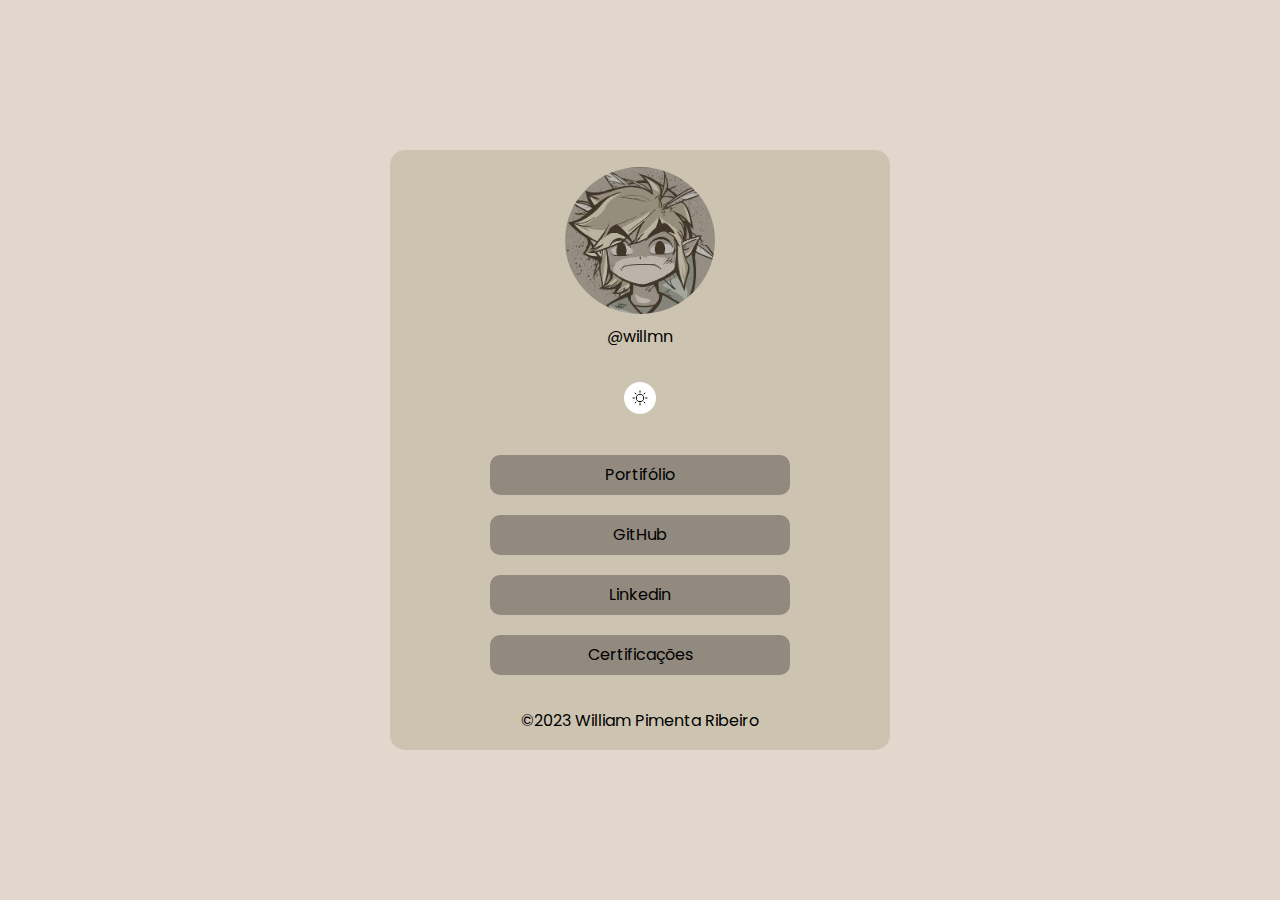
<file: index.html>
<!DOCTYPE html>
<html lang="pt-br" class="light">
    <head>
        <meta charset="UTF-8" />
        <meta name="viewport" content="width=device-width, initial-scale=1.0" />
        <link rel="shortcut icon" href="" type="image/x-icon" />
        <link rel="stylesheet" href="style.css" />
        <title>Dev Links</title>
    </head>
    <body>
        <div class="container">
            <div class="img_tag">
                <img
                    src="assets/link.jpg"
                    alt=""
                    width="150px"
                    style="border-radius: 100%"
                />
                <span>@willmn</span>
            </div>

            <div id="switch" onclick="toggleMode()">
                <button></button>
            </div>
            <ul>
                <li>
                    <a
                        href="https://portfolio-six-chi-83.vercel.app/"
                        target="_blank"
                        >Portifólio</a
                    >
                </li>
                <li>
                    <a href="https://github.com/WilliamRibeiR0" target="_blank"
                        >GitHub</a
                    >
                </li>
                <li>
                    <a
                        href="https://linkedin.com/in/william-pimenta-ribeiro"
                        target="_blank"
                        >Linkedin</a
                    >
                </li>
                <li>
                    <a href="certifiçao.html" target="_blank">Certificações</a>
                </li>
            </ul>

            <footer>
                <span>©2023 William Pimenta Ribeiro</span>
            </footer>
        </div>
        <script src="index.js"></script>
    </body>
</html>
</file>
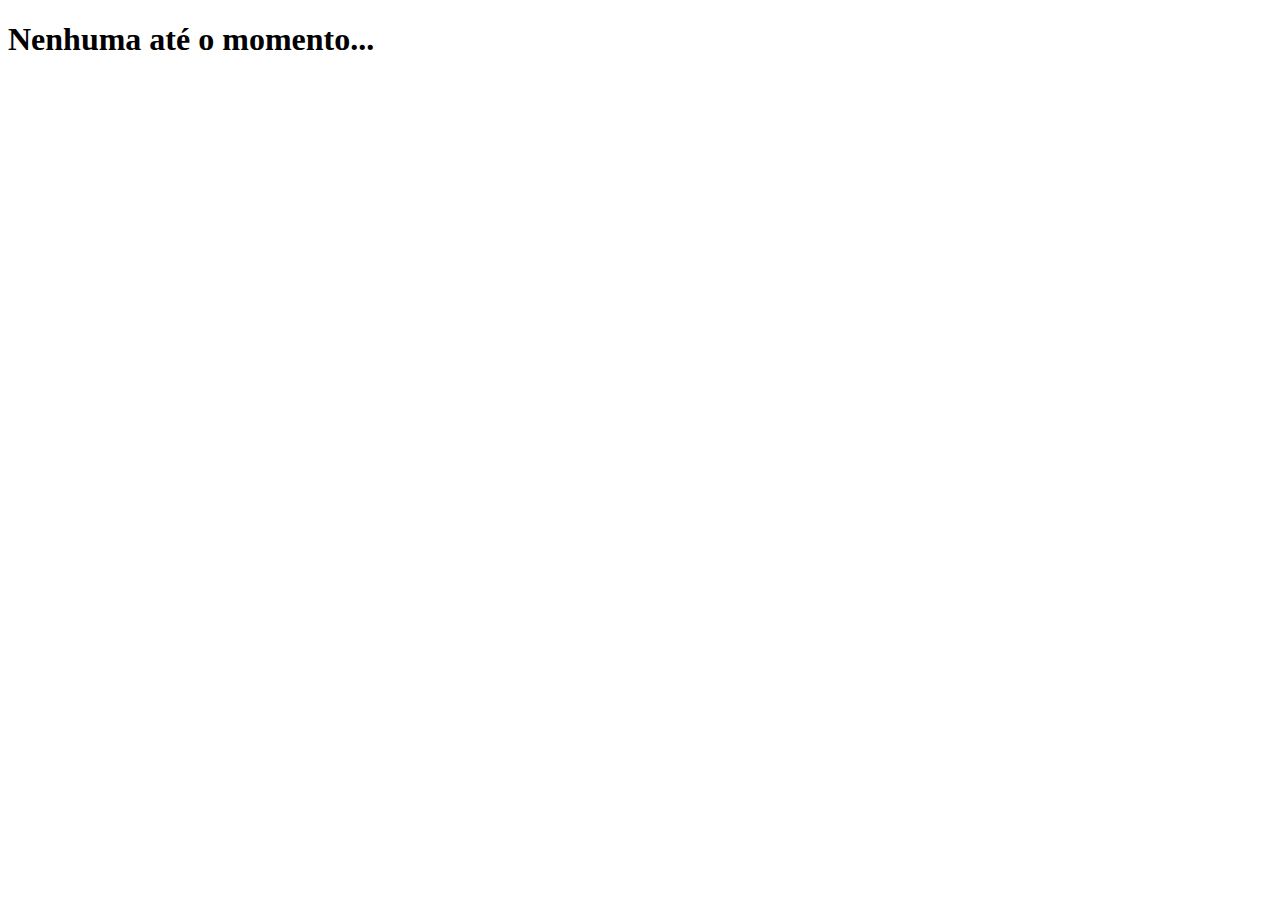
<file: certifiçao.html>
<!DOCTYPE html>
<html lang="en">
<head>
    <meta charset="UTF-8">
    <meta name="viewport" content="width=device-width, initial-scale=1.0">
    <title>Document</title>
</head>
<body>
    <h1>Nenhuma até o momento...</h1>
</body>
</html>
</file>
<file: style.css>
@import url("https://fonts.googleapis.com/css2?family=Poppins:wght@200&display=swap");

* {
    margin: 0;
    padding: 0;
    box-sizing: border-box;
}

:root {
    --text-color: #ffffff;
    --bg-color: #46403a;
    --container-color: #837d6e;
    --button-color: #928a7e;
    --switch-url: url(./assets/MoonStars.svg);
}

.light {
    --text-color: #000000;
    --bg-color: #e2d7cc;
    --container-color: #ccc4b0;
    --button-color: #928a7e;
    --switch-url: url(./assets/Sun.svg);
}

body {
    background-color: var(--bg-color);
    height: 100vh;
    display: flex;
    align-items: center;
    justify-content: center;
    font-family: "Poppins", sans-serif;
}

body * {
    color: var(--text-color);
}

.container {
    background-color: var(--container-color);
    width: 500px;
    height: 600px;
    border-radius: 15px;
    display: grid;
    place-items: center;
}

.img_tag {
    display: flex;
    flex-direction: column;
    align-items: center;
    gap: 10px;
}

#switch button {
    width: 32px;
    height: 32px;
    border: 0;
    border-radius: 50%;
    background: white var(--switch-url) no-repeat center;
}

ul {
    display: flex;
    flex-direction: column;
    gap: 20px;
    list-style: none;
}

a {
    text-decoration: none;
    background-color: var(--button-color);
    width: 300px;
    height: 40px;
    display: grid;
    place-items: center;
    border-radius: 10px;
}

a:hover {
    background-color: #a49b8e;
}

@media (max-width: 1035px) {
    .container {
        width: 300px;
        height: 500px;
    }
    a {
        width: 200px;
        height: 30px;
    }
}
</file>
